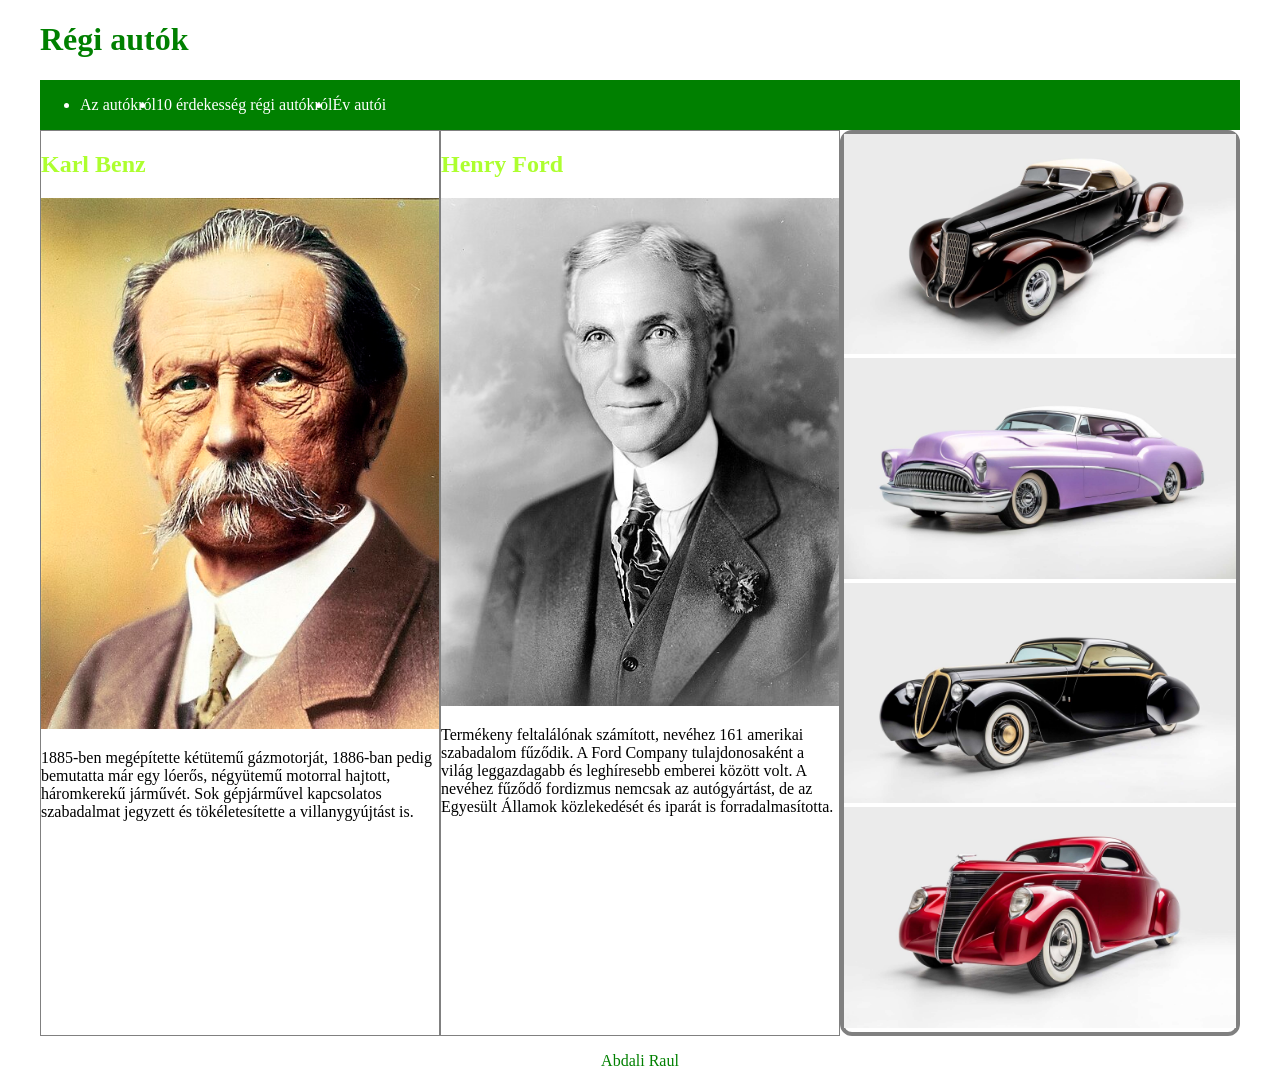
<file: index.html>
<!DOCTYPE html>
<html lang="hu">
  <head>
    <meta charset="UTF-8" />
    <meta name="viewport" content="width=device-width, initial-scale=1.0" />
    <meta name="description" content="" />
    <meta name="keywords" content="" />
    <link rel="stylesheet" href="syle.css" />
    <title>Abdali Raul</title>
  </head>
  <body>
    <main>
      <header>
        <h1>Régi autók</h1>
      </header>

      <nav>
        <ul>
          <li><a href="index.html">Az autókról</a></li>

          <li><a href="erd.html">10 érdekesség régi autókról</a></li>

          <li><a href="#">Év autói</a></li>
        </ul>
      </nav>
      <article>
        <div class="ember">
          <h2>Karl Benz</h2>
          <img src="feltalalo/Carl-Benz_coloriert.jpg" alt="karl" />
          <p>
            1885-ben megépítette kétütemű gázmotorját, 1886-ban pedig bemutatta
            már egy lóerős, négyütemű motorral hajtott, háromkerekű járművét.
            Sok gépjárművel kapcsolatos szabadalmat jegyzett és tökéletesítette
            a villanygyújtást is.
          </p>
        </div>
        <div class="ember">
          <h2>Henry Ford</h2>
          <img src="feltalalo/Henry_ford_1919.jpg" alt="Henry" />
          <p>
            Termékeny feltalálónak számított, nevéhez 161 amerikai szabadalom
            fűződik. A Ford Company tulajdonosaként a világ leggazdagabb és
            leghíresebb emberei között volt. A nevéhez fűződő fordizmus nemcsak
            az autógyártást, de az Egyesült Államok közlekedését és iparát is
            forradalmasította.
          </p>
        </div>
      </article>

      <aside>
        <div class="auto1">
          <img src="autok/1936-auburn-slowburn-2427736380.jpg" alt="" />
        </div>
        <div class="auto2">
          <img
            src="autok/1953-buick-skylark-skyscraper-8564903811.jpg"
            alt=""
          />
        </div>
        <div class="auto3">
          <img src="autok/1948-jaguar-black-pearl-4605095127.jpg" alt="" />
        </div>
        <div class="auto4">
          <img
            src="autok/1937-lincoln-zephyr-voodoo-priest-6043163337.jpg"
            alt=""
          />
        </div>
      </aside>

      <footer>
        <p>Abdali Raul</p>
      </footer>
    </main>
  </body>
</html>
</file>
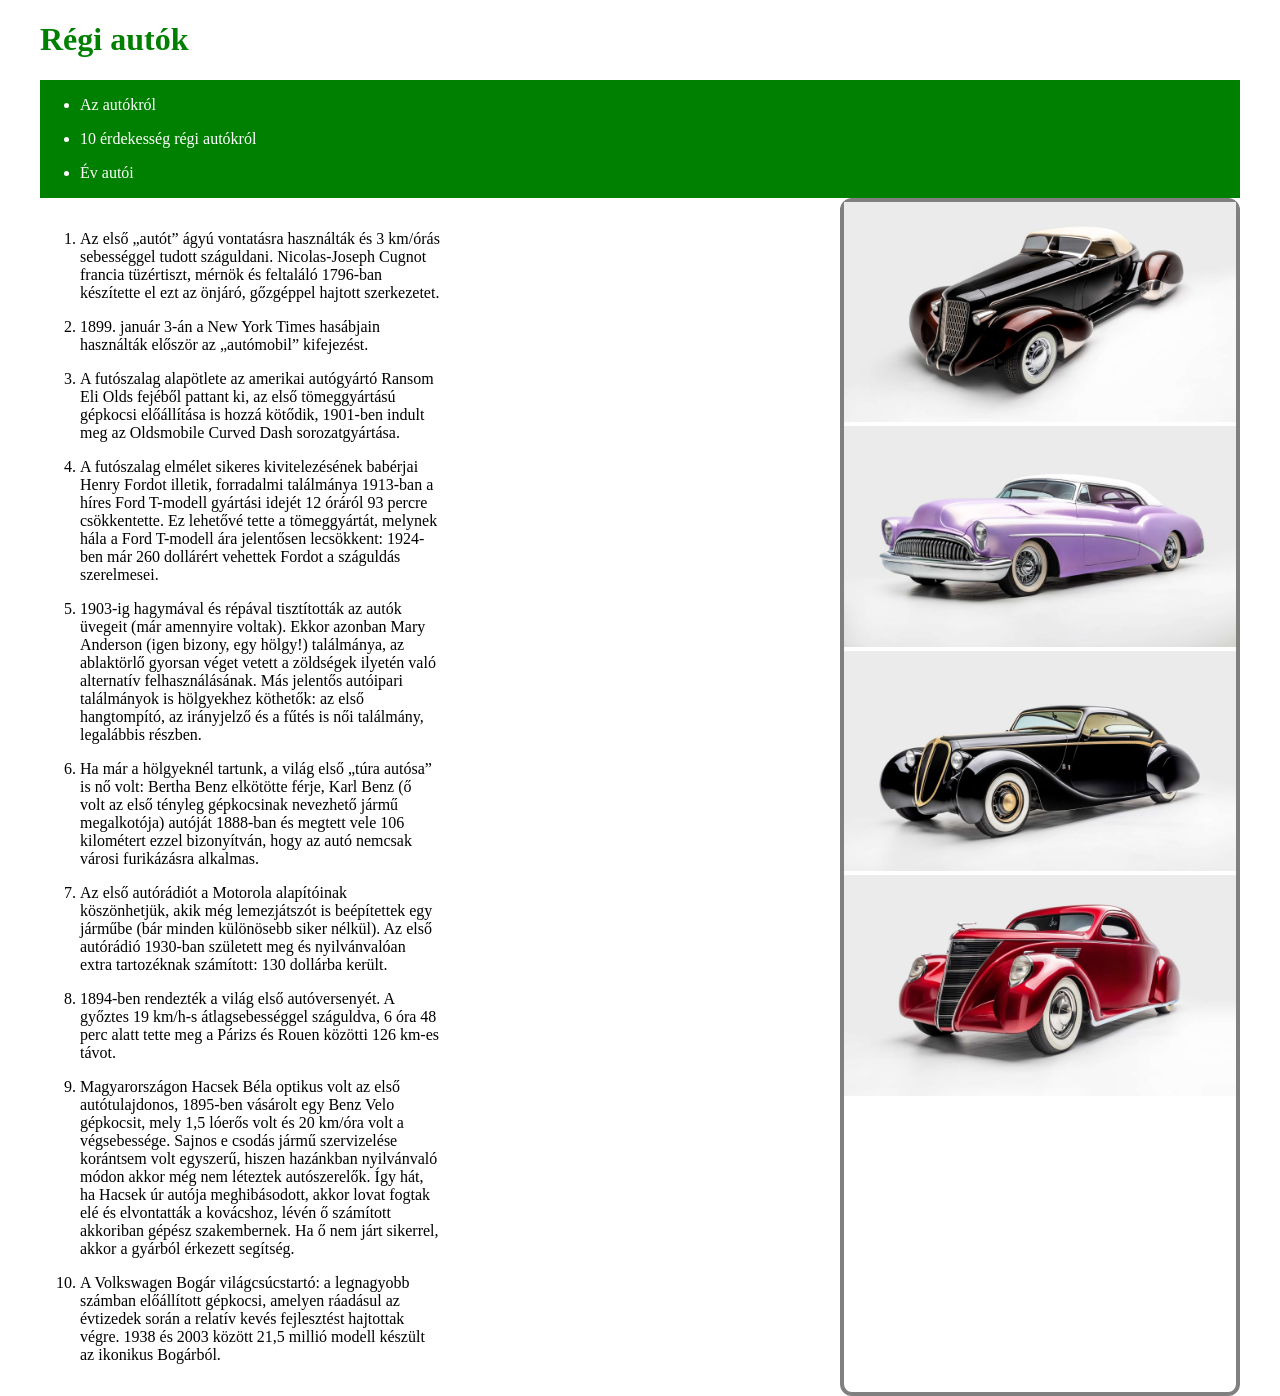
<file: erd.html>
<!DOCTYPE html>
<html lang="en">
  <head>
    <meta charset="UTF-8" />
    <meta name="viewport" content="width=device-width, initial-scale=1.0" />
    <meta name="description" content="" />
    <link rel="stylesheet" href="syle.css" />
    <title>Abdali Raul</title>
  </head>
  <body>
    <main>
      <header>
        <h1>Régi autók</h1>
      </header>

      <nav>
        <ul>
          <li><a href="index.html">Az autókról</a></li>
        </ul>
        <ul>
          <li><a href="erd.html">10 érdekesség régi autókról</a></li>
        </ul>
        <ul>
          <li><a href="#">Év autói</a></li>
        </ul>
      </nav>
      <article>
        <ol>
          <li>
            <p>
              Az első „autót” ágyú vontatásra használták és 3 km/órás
              sebességgel tudott száguldani. Nicolas-Joseph Cugnot francia
              tüzértiszt, mérnök és feltaláló 1796-ban készítette el ezt az
              önjáró, gőzgéppel hajtott szerkezetet.
            </p>
          </li>
          <li>
            <p>
              1899. január 3-án a New York Times hasábjain használták először az
              „autómobil” kifejezést.
            </p>
          </li>
          <li>
            <p>
              A futószalag alapötlete az amerikai autógyártó Ransom Eli Olds
              fejéből pattant ki, az első tömeggyártású gépkocsi előállítása is
              hozzá kötődik, 1901-ben indult meg az Oldsmobile Curved Dash
              sorozatgyártása.
            </p>
          </li>
          <li>
            <p>
              A futószalag elmélet sikeres kivitelezésének babérjai Henry Fordot
              illetik, forradalmi találmánya 1913-ban a híres Ford T-modell
              gyártási idejét 12 óráról 93 percre csökkentette. Ez lehetővé
              tette a tömeggyártát, melynek hála a Ford T-modell ára jelentősen
              lecsökkent: 1924-ben már 260 dollárért vehettek Fordot a száguldás
              szerelmesei.
            </p>
          </li>
          <li>
            <p>
              1903-ig hagymával és répával tisztították az autók üvegeit (már
              amennyire voltak). Ekkor azonban Mary Anderson (igen bizony, egy
              hölgy!) találmánya, az ablaktörlő gyorsan véget vetett a zöldségek
              ilyetén való alternatív felhasználásának. Más jelentős autóipari
              találmányok is hölgyekhez köthetők: az első hangtompító, az
              irányjelző és a fűtés is női találmány, legalábbis részben.
            </p>
          </li>
          <li>
            <p>
              Ha már a hölgyeknél tartunk, a világ első „túra autósa” is nő
              volt: Bertha Benz elkötötte férje, Karl Benz (ő volt az első
              tényleg gépkocsinak nevezhető jármű megalkotója) autóját 1888-ban
              és megtett vele 106 kilométert ezzel bizonyítván, hogy az autó
              nemcsak városi furikázásra alkalmas.
            </p>
          </li>
          <li>
            <p>
              Az első autórádiót a Motorola alapítóinak köszönhetjük, akik még
              lemezjátszót is beépítettek egy járműbe (bár minden különösebb
              siker nélkül). Az első autórádió 1930-ban született meg és
              nyilvánvalóan extra tartozéknak számított: 130 dollárba került.
            </p>
          </li>
          <li>
            <p>
              1894-ben rendezték a világ első autóversenyét. A győztes 19 km/h-s
              átlagsebességgel száguldva, 6 óra 48 perc alatt tette meg a Párizs
              és Rouen közötti 126 km-es távot.
            </p>
          </li>
          <li>
            <p>
              Magyarországon Hacsek Béla optikus volt az első autótulajdonos,
              1895-ben vásárolt egy Benz Velo gépkocsit, mely 1,5 lóerős volt és
              20 km/óra volt a végsebessége. Sajnos e csodás jármű szervizelése
              korántsem volt egyszerű, hiszen hazánkban nyilvánvaló módon akkor
              még nem léteztek autószerelők. Így hát, ha Hacsek úr autója
              meghibásodott, akkor lovat fogtak elé és elvontatták a kovácshoz,
              lévén ő számított akkoriban gépész szakembernek. Ha ő nem járt
              sikerrel, akkor a gyárból érkezett segítség.
            </p>
          </li>
          <li>
            <p>
              A Volkswagen Bogár világcsúcstartó: a legnagyobb számban
              előállított gépkocsi, amelyen ráadásul az évtizedek során a
              relatív kevés fejlesztést hajtottak végre. 1938 és 2003 között
              21,5 millió modell készült az ikonikus Bogárból.
            </p>
          </li>
        </ol>
      </article>
      <aside>
        <div class="auto1">
          <img src="autok/1936-auburn-slowburn-2427736380.jpg" alt="" />
        </div>
        <div class="auto2">
          <img
            src="autok/1953-buick-skylark-skyscraper-8564903811.jpg"
            alt=""
          />
        </div>
        <div class="auto3">
          <img src="autok/1948-jaguar-black-pearl-4605095127.jpg" alt="" />
        </div>
        <div class="auto4">
          <img
            src="autok/1937-lincoln-zephyr-voodoo-priest-6043163337.jpg"
            alt=""
          />
        </div>
      </aside>
    </main>
  </body>
</html>
</file>
<file: syle.css>
* {
  box-sizing: border-box;
}
main {
  display: grid;
  grid-template-columns: 2fr 1fr;
  grid-template-areas:
    "h  h"
    "n  n"
    "ar as"
    "f  f";
}
body {
  margin: auto;

  max-width: 1200px;
}
img {
  width: 100%;
}
header {
  grid-area: h;
  color: green;
}
nav {
  grid-area: n;
  background-color: green;
  color: white;
}
article {
  grid-area: ar;
  display: grid;
  grid-template-columns: 1fr 1fr;
}
aside {
  grid-area: as;
  border: 4px solid gray;
  border-radius: 12px;
}
footer {
  grid-area: f;
  text-align: center;
  color: green;
}
ul {
  display: grid;
  grid-template-columns: auto auto auto;
  justify-content: left;
}
a {
  color: white;
  text-decoration: none;
}
h2 {
  color: greenyellow;
}
.ember {
  border: 1px solid gray;
}


@media screen and (max-width: 600px) {
  main {
    grid-template-columns: 1fr;
    grid-template-areas:
      "h"
      "n"
      "ar"
      "as"
      "f";
  }
  article {
    grid-template-columns: 2fr;
  }
}
</file>
